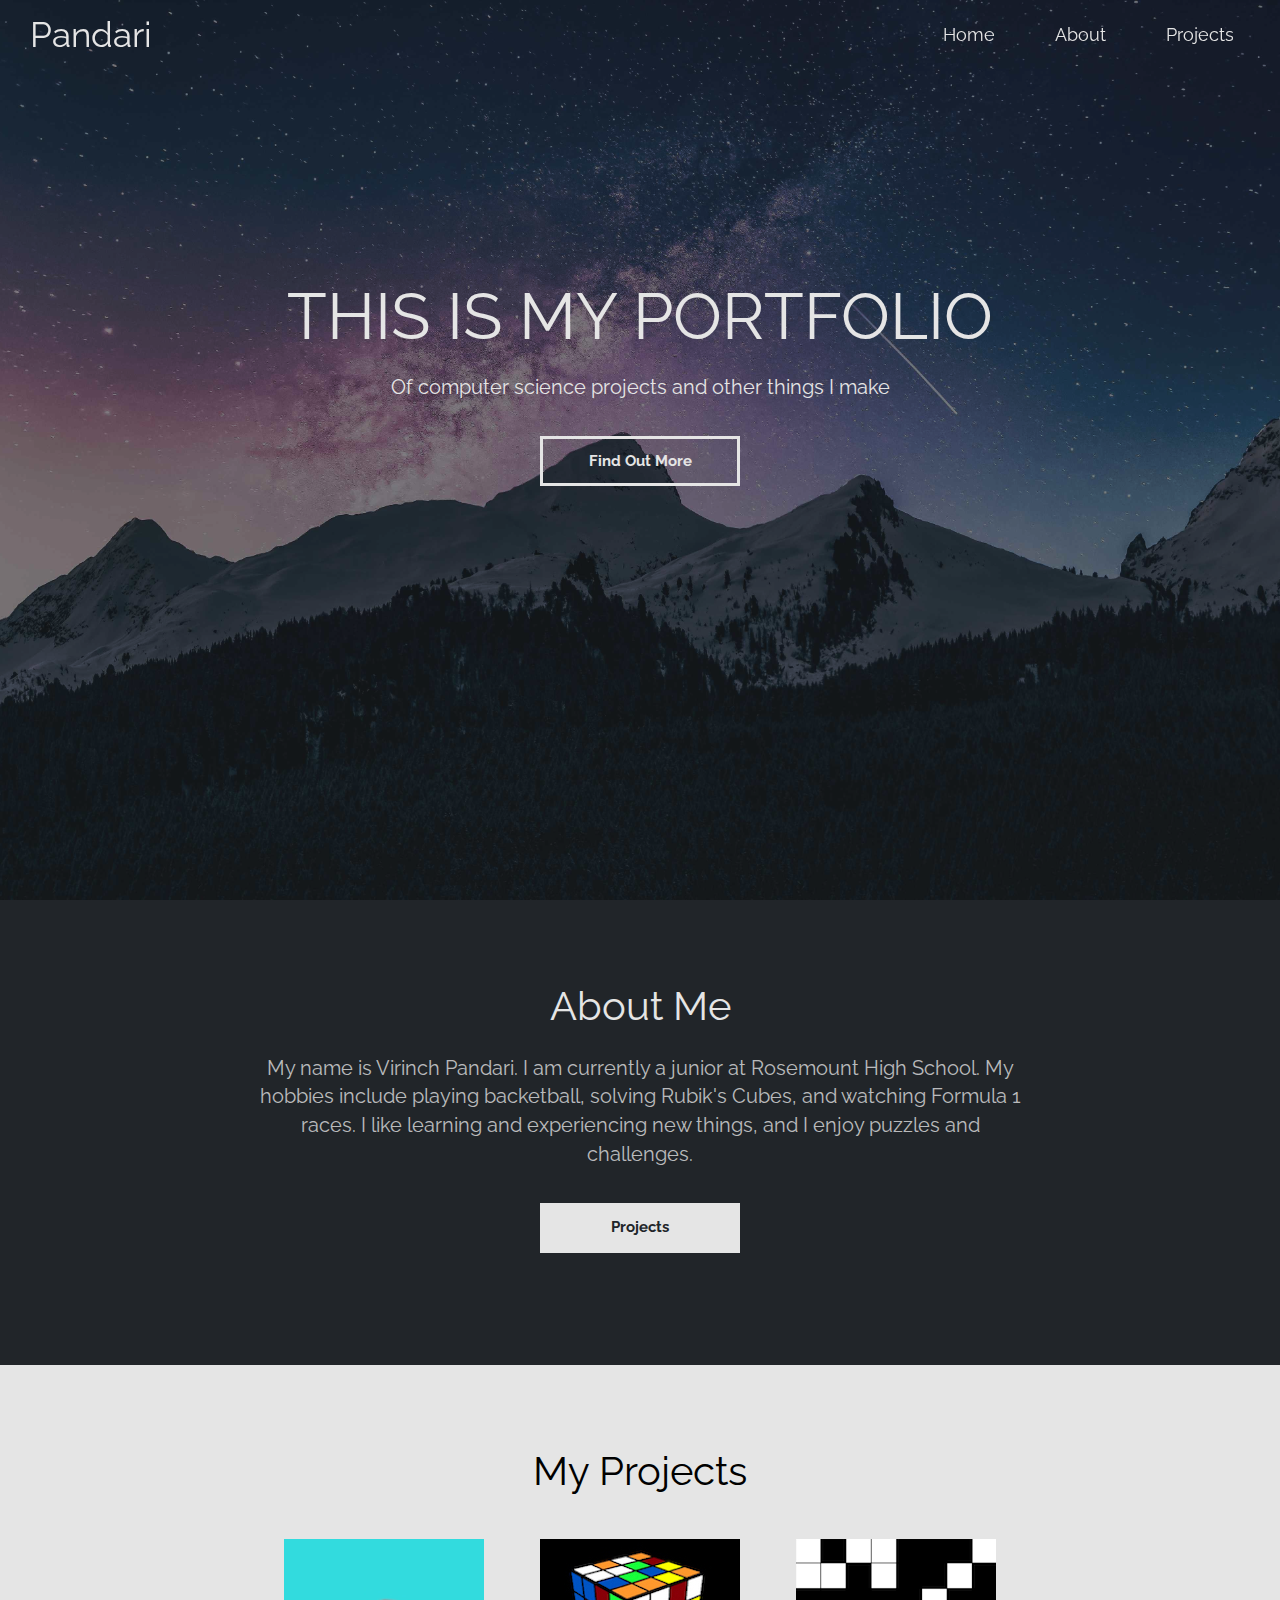
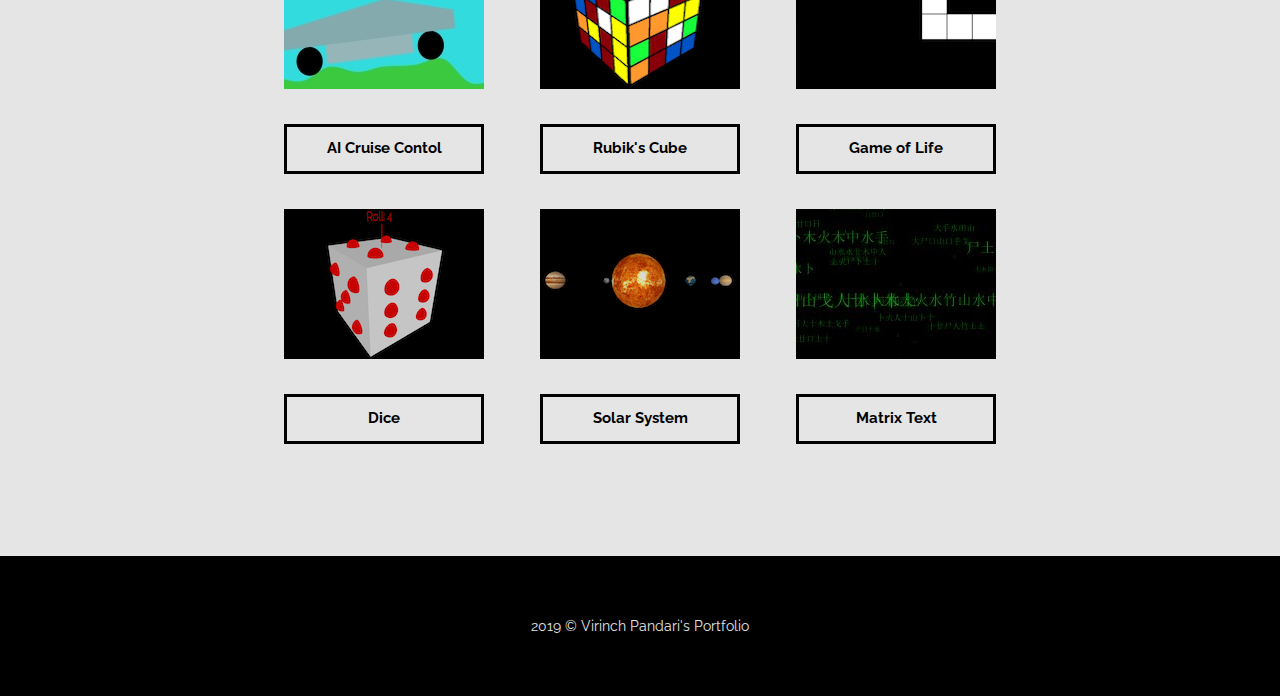
<file: index.html>
<!DOCTYPE html>
<html lang="en">
	<head> 
		<meta charset="UTF-8">
		<meta name="viewport" content="width=device-width, initial-scale=1.0">
		<meta http-equiv="X-UA-Compatible" content="ie=edge">
		<meta name=”description” content="Virinch Pandari's portfolio of computer science projects">
		<title>Portfolio</title>
		<link rel="icon" href="images/favicon.ico" type="image/x-icon">
		<link rel="stylesheet" href="css/bootstrap.min.css">
		<link rel="stylesheet" href="css/style.min.css">
		<script src="js/jquery.min.js"></script>
		<script src="js/bootstrap.min.js"></script>
		<script src="js/script.min.js"></script>
	</head>

	<body>
		<header>
			<div class="logo">Pandari</div>

			<nav class="navbar navbar-inverse">
				<div class="container-fluid">
					<div class="navbar-header">
						<button type="button" class="navbar-toggle collapsed" data-toggle="collapse" data-target="#navbar">
					  		<span class="icon-bar"></span>
					  		<span class="icon-bar"></span>
					  		<span class="icon-bar"></span>
						</button>
				  	</div>
					<div id="navbar" class="navbar-collapse collapse">
						<ul class="nav navbar-nav">
							<li><a class="one" href="#home">Home</a></li>
							<li><a class="two" href="#about">About</a></li>
							<li><a class="three" href="#projects">Projects</a></li>
						</ul>
					</div>
				</div>
			</nav>
		</header>

		<div class="home" id="home">
			<div class="hero">
				THIS IS MY PORTFOLIO
				<p class="sub-text">Of computer science projects and other things I make</p>
				<a class="link" href="#about"><button class="call2action">Find Out More</button></a>
			</div>
		</div>

		<div class="about" id="about">
			<div class="container">
				<span class="aboutTitle">About Me</span>
				<br>
				<br>
				<span class="aboutDescription">My name is Virinch Pandari. I am currently a junior at Rosemount High School. My hobbies include playing backetball, solving Rubik's Cubes, and watching Formula 1 races. I like learning and experiencing new things, and I enjoy puzzles and challenges.</span>
				<br>
				<a class="link" href="#projects"><button class="call2action2">Projects</button></a>
			</div>
		</div>

		<div class="projects" id="projects">
			<div class="container">
				<span class="projectsTitle">My Projects</span>
				<br>
				<br>
				<br>
				<div class="col-md-4 col-sm-6">
					<img src="images/project8.jpg" alt="Project 8">
					<a class="link" target="_blank" href="projects/project8/project8.html"><button class="call2action3">AI Cruise Contol</button></a>
				</div>
				
				<div class="col-md-4 col-sm-6">
					<img src="images/project1.jpg" alt="Project 1">
					<a class="link" target="_blank" href="projects/project1/project1.html"><button class="call2action3">Rubik's Cube</button></a>
				</div>

				<div class="col-md-4 col-sm-6">
					<img src="images/project2.jpg" alt="Project 2">
					<a class="link" target="_blank" href="projects/project2/project2.html"><button class="call2action3">Game of Life</button></a>
				</div>

				<div class="col-md-4 col-sm-6">
					<img src="images/project4.jpg" alt="Project 4">
					<a class="link" target="_blank" href="projects/project4/project4.html"><button class="call2action3">Dice</button></a>
				</div>

				<div class="col-md-4 col-sm-6" >
					<img src="images/project6.jpg" alt="Project 6">
					<a class="link" target="_blank" href="projects/project6/project6.html"><button class="call2action3">Solar System</button></a>
				</div>

				<div class="col-md-4 col-sm-6">
					<img src="images/project7.jpg" alt="Project 7">
					<a class="link" target="_blank" href="projects/project7/project7.html"><button class="call2action3">Matrix Text</button></a>
				</div>
			</div>
		</div>

		<footer>
			2019 &copy; Virinch Pandari's Portfolio
		</footer>
	</body>

</html>
</file>
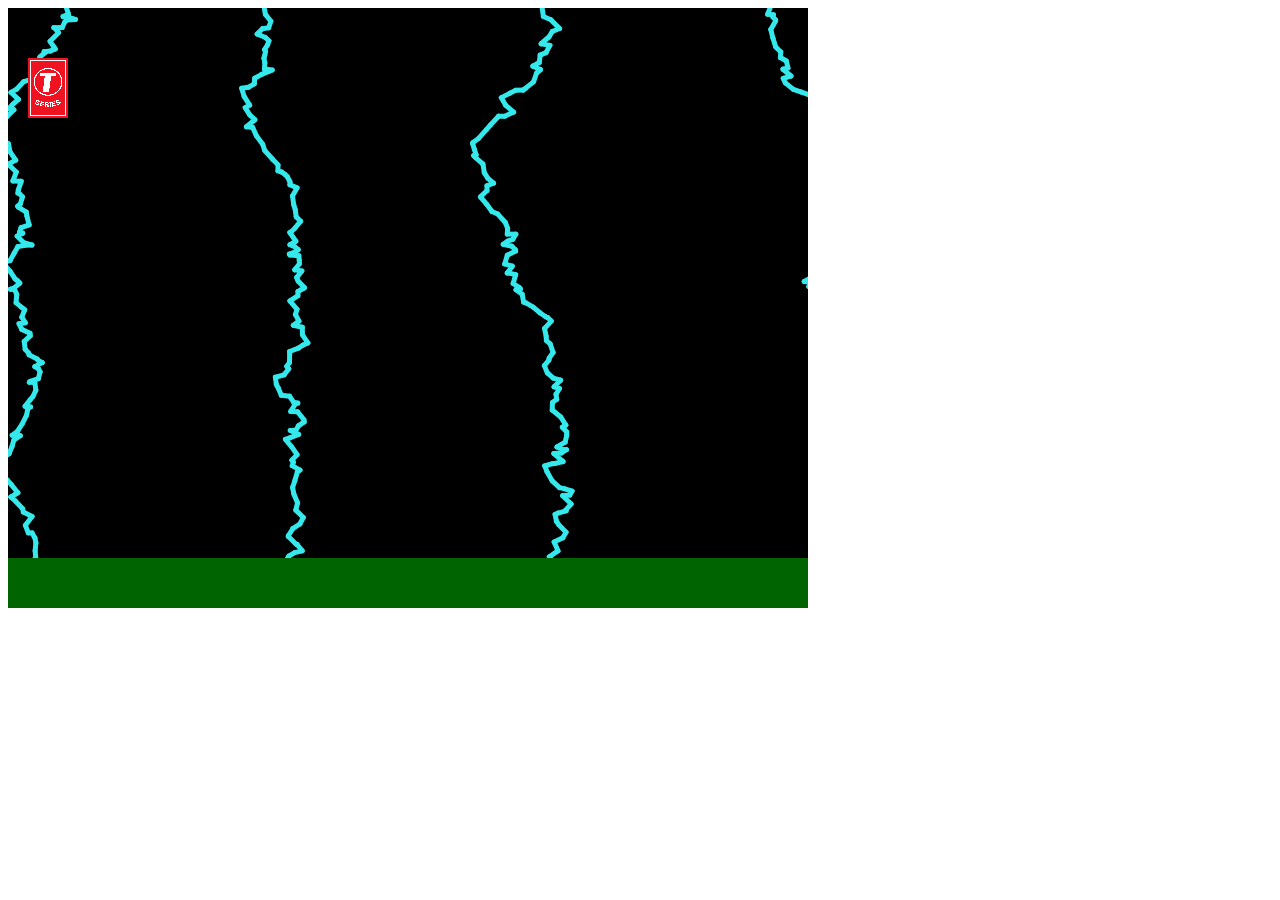
<file: alternate versions of projects/javascriptLightning/index.html>
<!DOCTYPE html>
<html lang="en">
    <head>
        <meta charset="UTF-8">
        <meta name="viewport" content="width=device-width, initial-scale=1.0">
        <meta http-equiv="X-UA-Compatible" content="ie=edge">
        <title>Lightning</title>
        <script src="p5.js"></script>
        <script src="lightning.js"></script>
    </head>

    <body>
    </body>
</html>
</file>
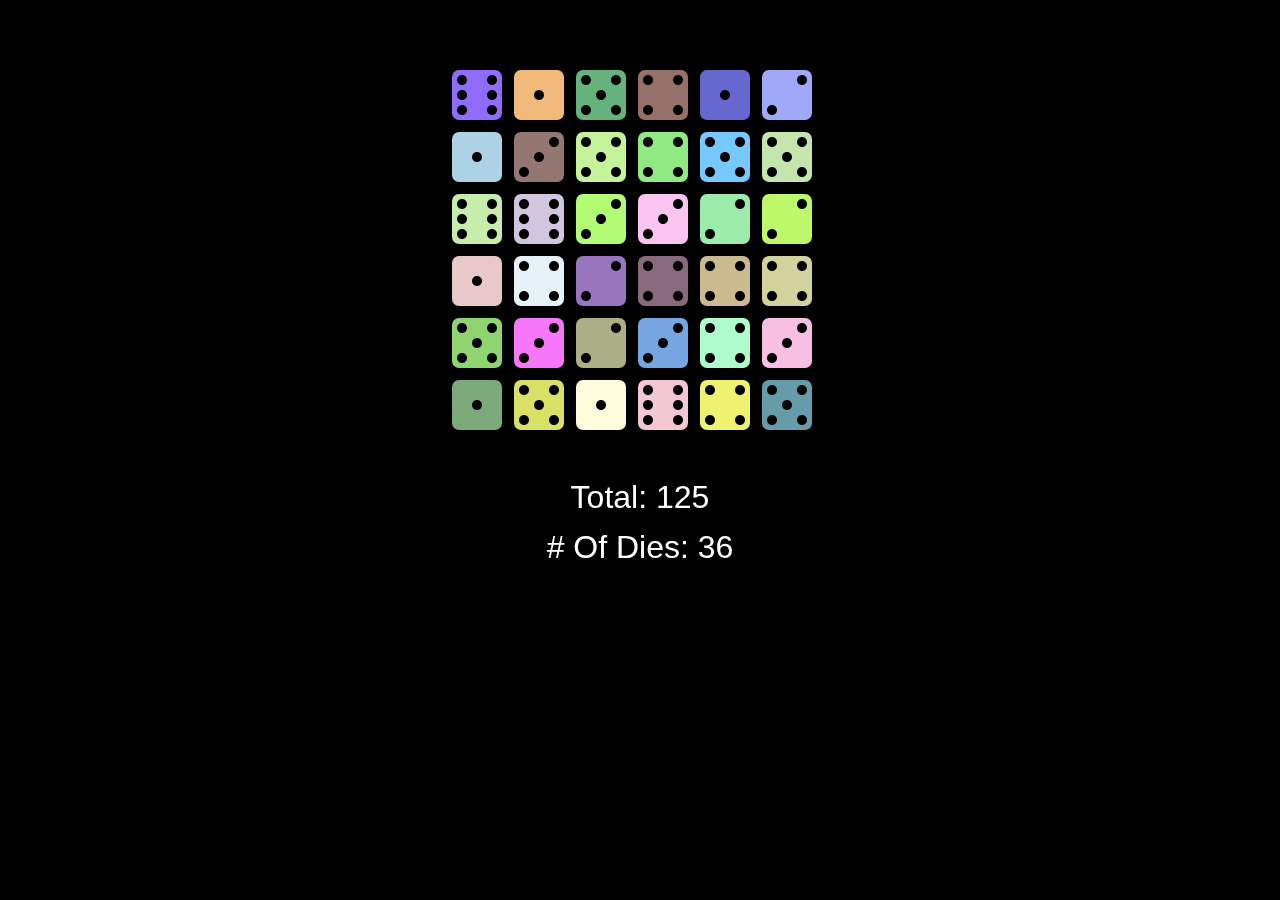
<file: alternate versions of projects/javascript2dDice/jsdice.html>
<!DOCTYPE html>
<html lang="en">
    <head>
        <meta charset="UTF-8">
        <meta name="viewport" content="width=device-width, initial-scale=1.0">
        <meta http-equiv="X-UA-Compatible" content="ie=edge">
        <title>Dice</title>
        <script src="p5.js"></script>
        <script src="dice.js"></script>

        <style>
            body {
                background: black;
                text-align: center;
            }
        </style>
    </head>

    <body>
    </body>
</html>
</file>
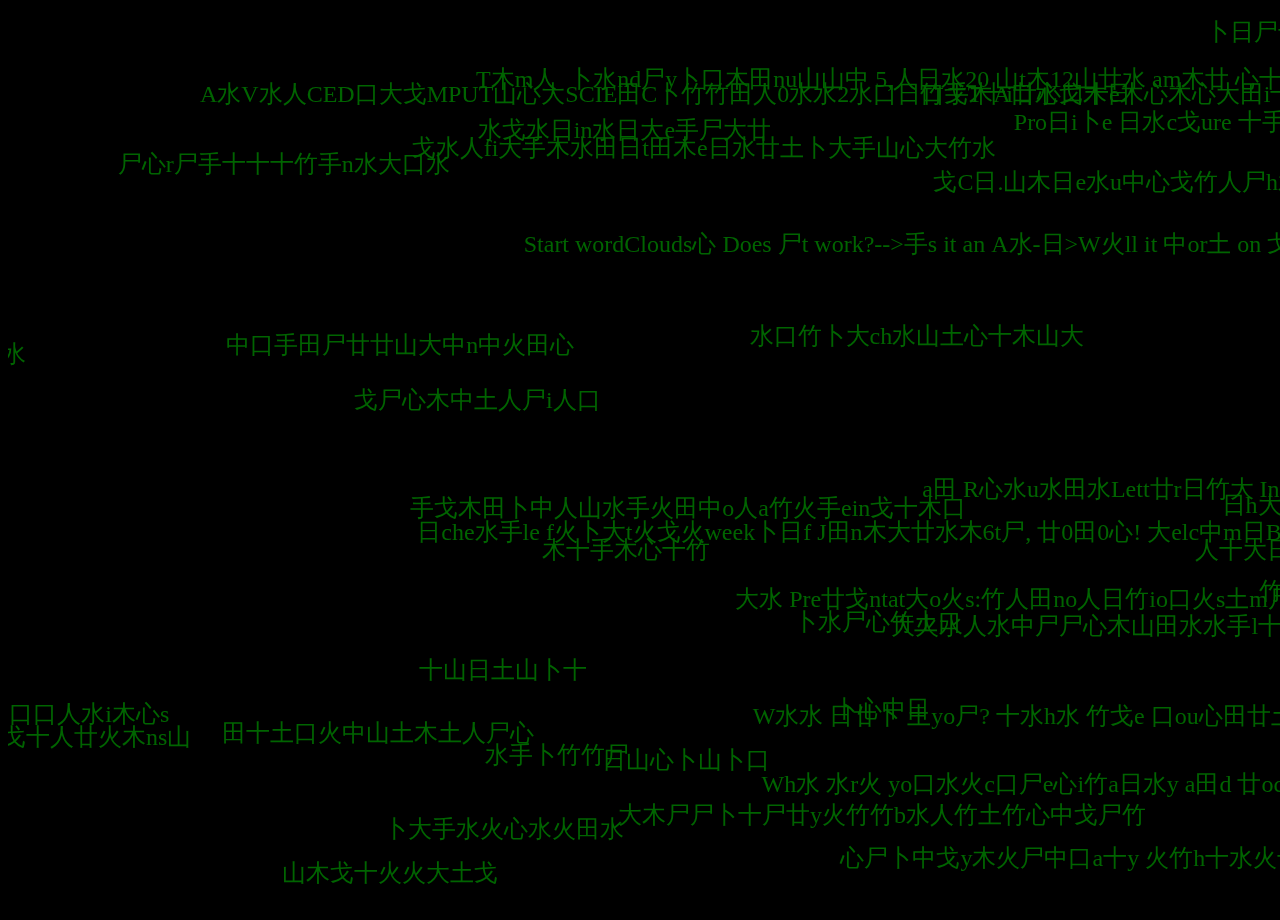
<file: alternate versions of projects/javascriptmatrix/project7.html>
<!DOCTYPE html>
<html lang="en">
    <head>
        <meta charset="UTF-8">
        <meta name="viewport" content="width=device-width, initial-scale=1.0">
        <meta http-equiv="X-UA-Compatible" content="ie=edge">
        <title>Matrix Text</title>
        <script src="p5.js"></script>
        <script src="text.js"></script>

        <style>
            @import url('https://fonts.googleapis.com/css?family=Raleway');
        
            body {
                font-family: 'Raleway', sans-serif;
                background: black;
                color: white;
                text-align: center;
            }
        </style>
        <body>
        </body>
    </head>
</html>
</file>
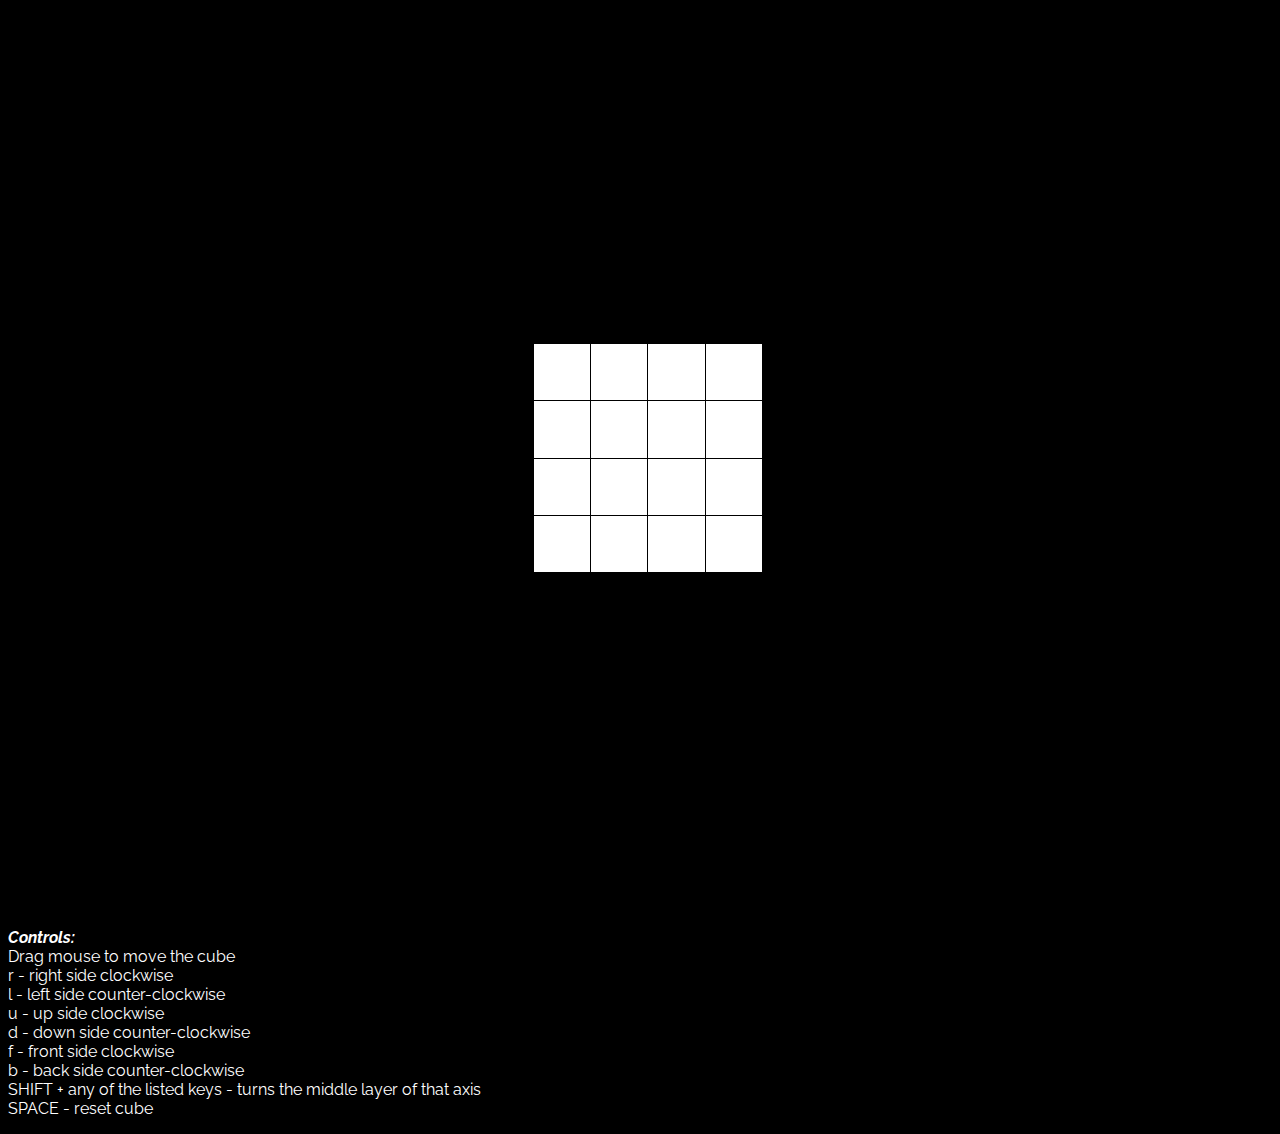
<file: projects/project1/project1.html>
<!DOCTYPE html>
<html lang="en">
    <head>
        <meta charset="UTF-8">
        <meta name="viewport" content="width=device-width, initial-scale=1.0">
        <meta http-equiv="X-UA-Compatible" content="ie=edge">
        <title>Rubik's Cube</title>
        <script src="processing.js"></script>

        <style>
            @import url('https://fonts.googleapis.com/css?family=Raleway');

            body {
                font-family: 'Raleway', sans-serif;
                background: black;
                color: white;
            }
        </style>
    </head>

    <body>
        <canvas data-processing-sources="cube.pde"></canvas>
        <p><b><i>Controls:</b></i><br>

            Drag mouse to move the cube<br>

            r - right side clockwise<br>
            
            l - left side counter-clockwise<br>
            
            u - up side clockwise<br>
            
            d - down side counter-clockwise<br>
            
            f - front side clockwise<br>
            
            b - back side counter-clockwise<br>
            
            SHIFT + any of the listed keys - turns the middle layer of that axis<br>
            
            SPACE - reset cube</p>
    </body>
</html>
</file>
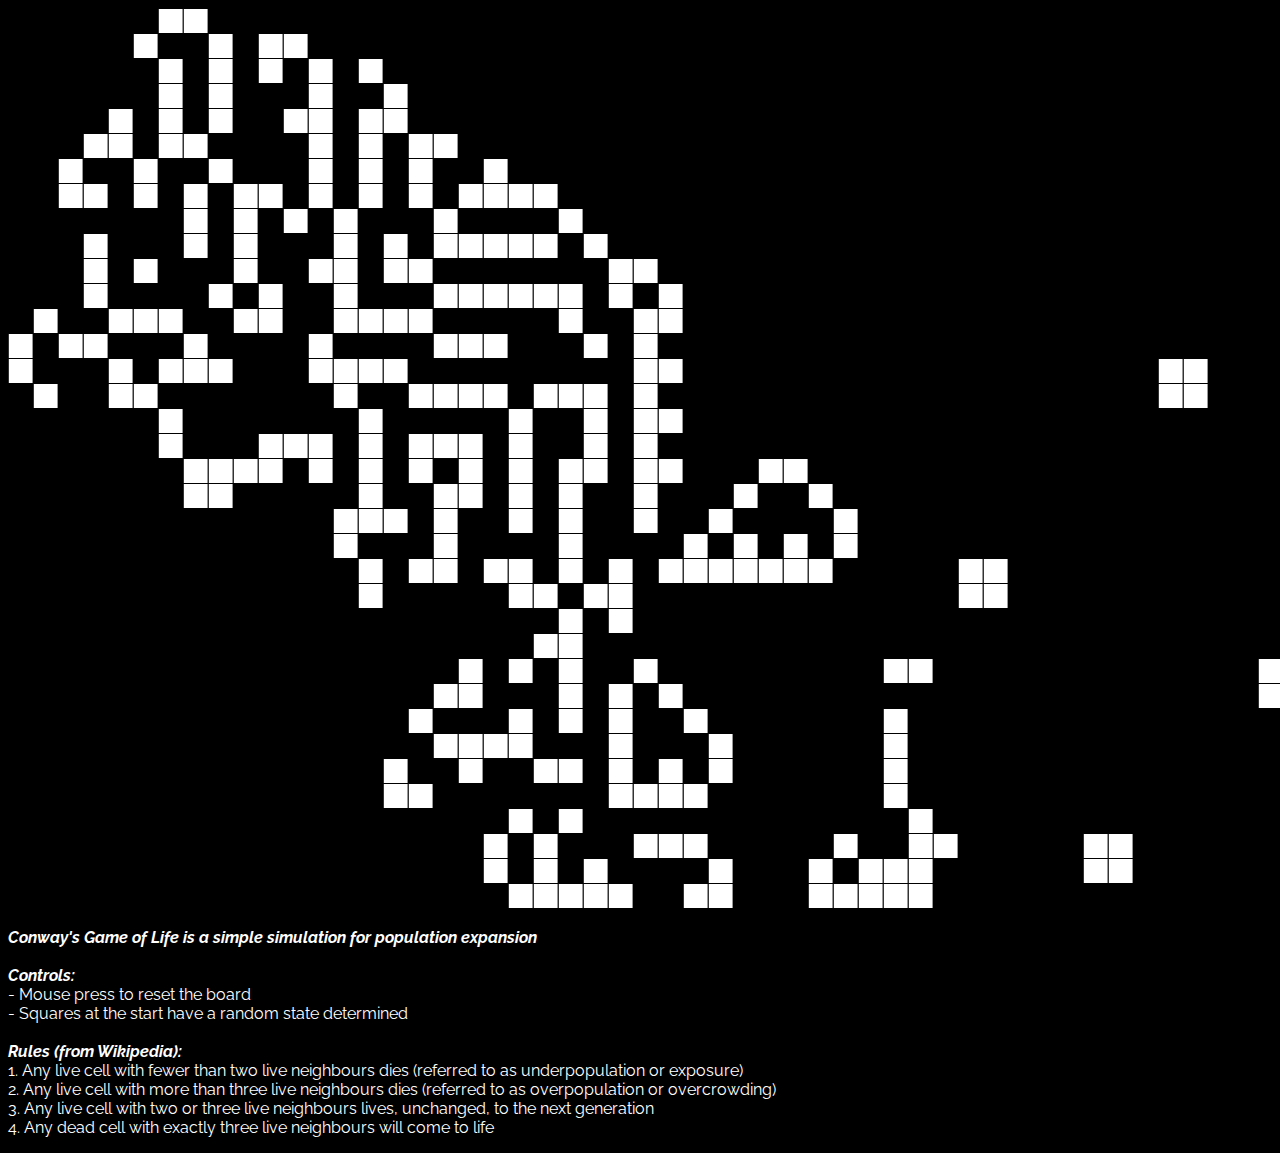
<file: projects/project2/project2.html>
<!DOCTYPE html>
<html lang="en">
    <head>
        <meta charset="UTF-8">
        <meta name="viewport" content="width=device-width, initial-scale=1.0">
        <meta http-equiv="X-UA-Compatible" content="ie=edge">
        <title>Conway's Game of Life</title>
        <script src="processing.js"></script>

        <style>
            @import url('https://fonts.googleapis.com/css?family=Raleway');
    
            body {
                font-family: 'Raleway', sans-serif;
                background: black;
                color: white;
            }
        </style>
    </head>

    <body>
        <canvas data-processing-sources="game.pde"></canvas>
        <p><b><i>Conway's Game of Life is a simple simulation for population expansion<br><br>

            Controls:</b></i><br>
            - Mouse press to reset the board <br>
            - Squares at the start have a random state determined<br><br>

            <b><i>Rules (from Wikipedia):</b></i><br>
            
            1. Any live cell with fewer than two live neighbours dies (referred to as underpopulation or exposure)<br>
            2. Any live cell with more than three live neighbours dies (referred to as overpopulation or overcrowding)<br>
            3. Any live cell with two or three live neighbours lives, unchanged, to the next generation<br>
            4. Any dead cell with exactly three live neighbours will come to life<br>
        </p>
    </body>
</html>
</file>
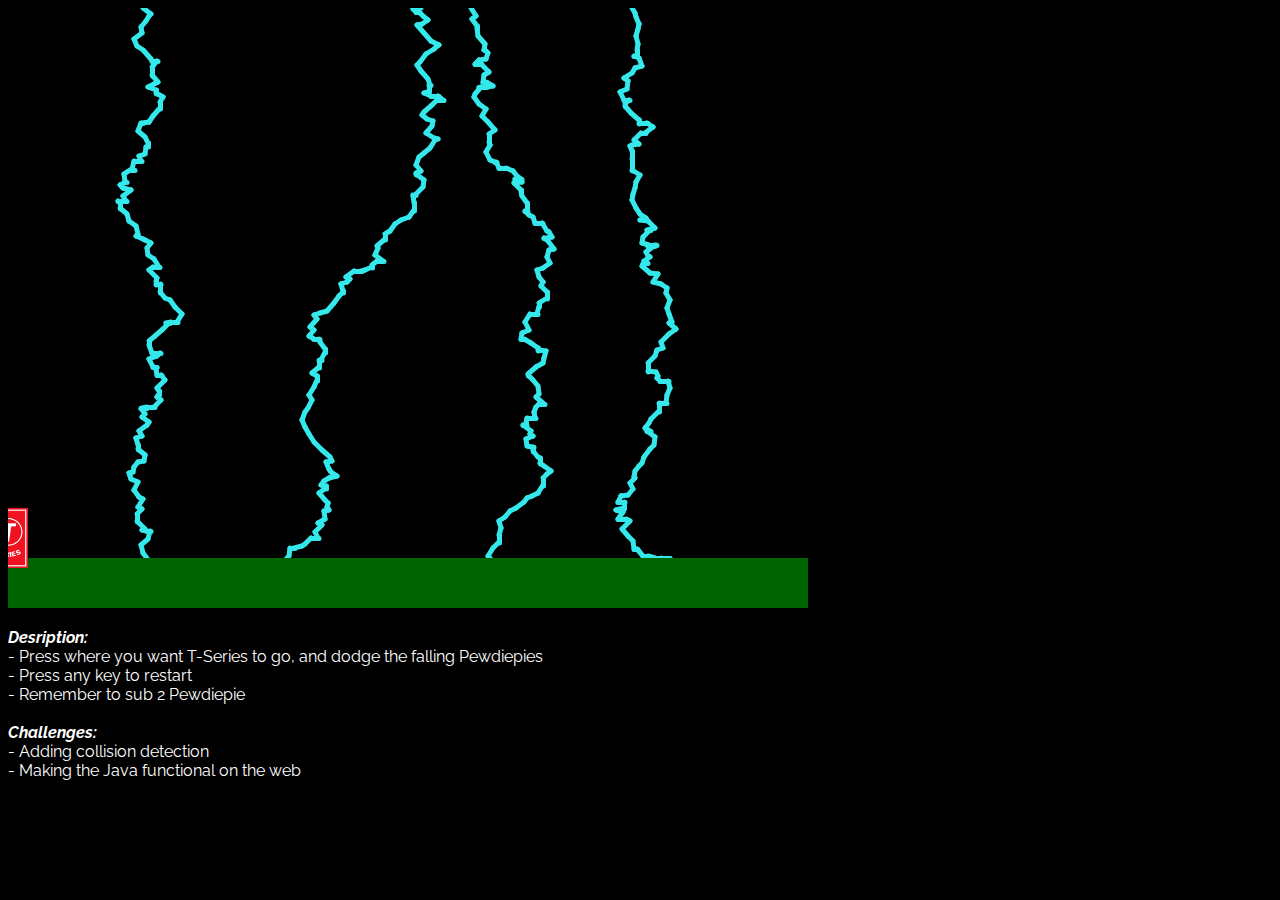
<file: projects/project3/project3.html>
<!DOCTYPE html>
<html lang="en">
    <head>
        <meta charset="UTF-8">
        <meta name="viewport" content="width=device-width, initial-scale=1.0">
        <meta http-equiv="X-UA-Compatible" content="ie=edge">
        <title>Lightning</title>
        <script src="processing.js"></script>

        <style>
            @import url('https://fonts.googleapis.com/css?family=Raleway');
        
            body {
                font-family: 'Raleway', sans-serif;
                background: black;
                color: white;
            }
        </style>
    </head>

    <body>
        <canvas data-processing-sources="lightning.pde"></canvas>
        <p>
            <b><i>Desription:</b></i><br>
            - Press where you want T-Series to go, and dodge the falling Pewdiepies<br>
            - Press any key to restart<br>
            - Remember to sub 2 Pewdiepie<br>
            <br><b><i>Challenges:</b></i><br>
            - Adding collision detection<br>
            - Making the Java functional on the web<br>
        </p>
    </body>
</html>
</file>
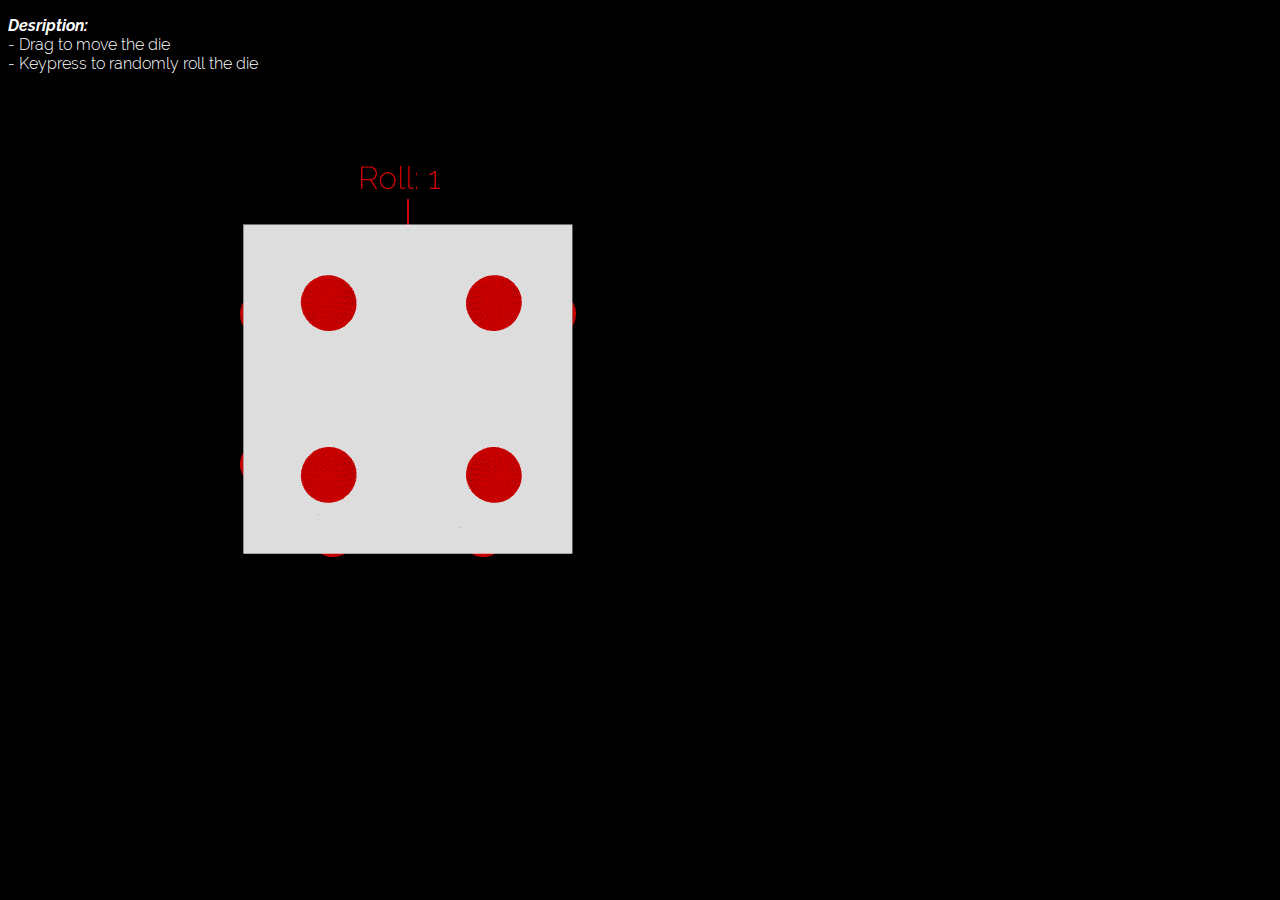
<file: projects/project4/project4.html>
<!DOCTYPE html>
<html lang="en">
    <head>
        <meta charset="UTF-8">
        <meta name="viewport" content="width=device-width, initial-scale=1.0">
        <meta http-equiv="X-UA-Compatible" content="ie=edge">
        <title>Dice</title>
        <script src="p5.js"></script>
        <script src="dice.js"></script>

        <style>
            @import url('https://fonts.googleapis.com/css?family=Raleway');
        
            body {
                font-family: 'Raleway', sans-serif;
                background: black;
                color: white;
            }
        </style>
    </head>

    <body>
        <p>
            <b><i>Desription:</b></i><br>
            - Drag to move the die<br>
            - Keypress to randomly roll the die
        </p>
    </body>
</html>
</file>
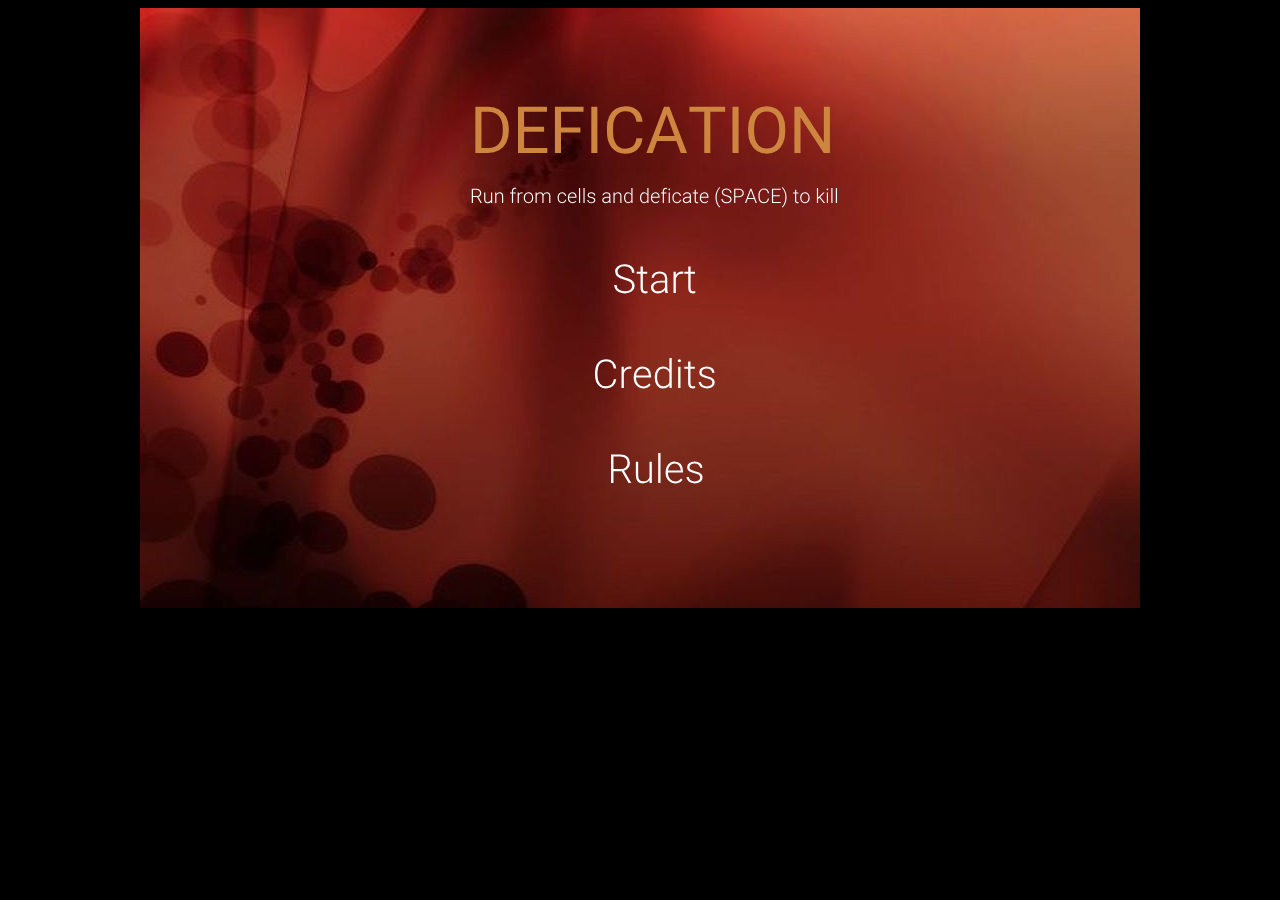
<file: projects/project5/project5.html>
<!DOCTYPE html>
<html lang="en">
    <head>
        <meta charset="UTF-8">
        <meta name="viewport" content="width=device-width, initial-scale=1.0">
        <meta http-equiv="X-UA-Compatible" content="ie=edge">
        <title>Defication</title>
        <script src="p5.js"></script>
        <script src="defication.js"></script>

        <style>
            @import url('https://fonts.googleapis.com/css?family=Raleway');
        
            body {
                font-family: 'Raleway', sans-serif;
                background: black;
                color: white;
                text-align: center;
            }
        </style>
    </head>
</html>
</file>
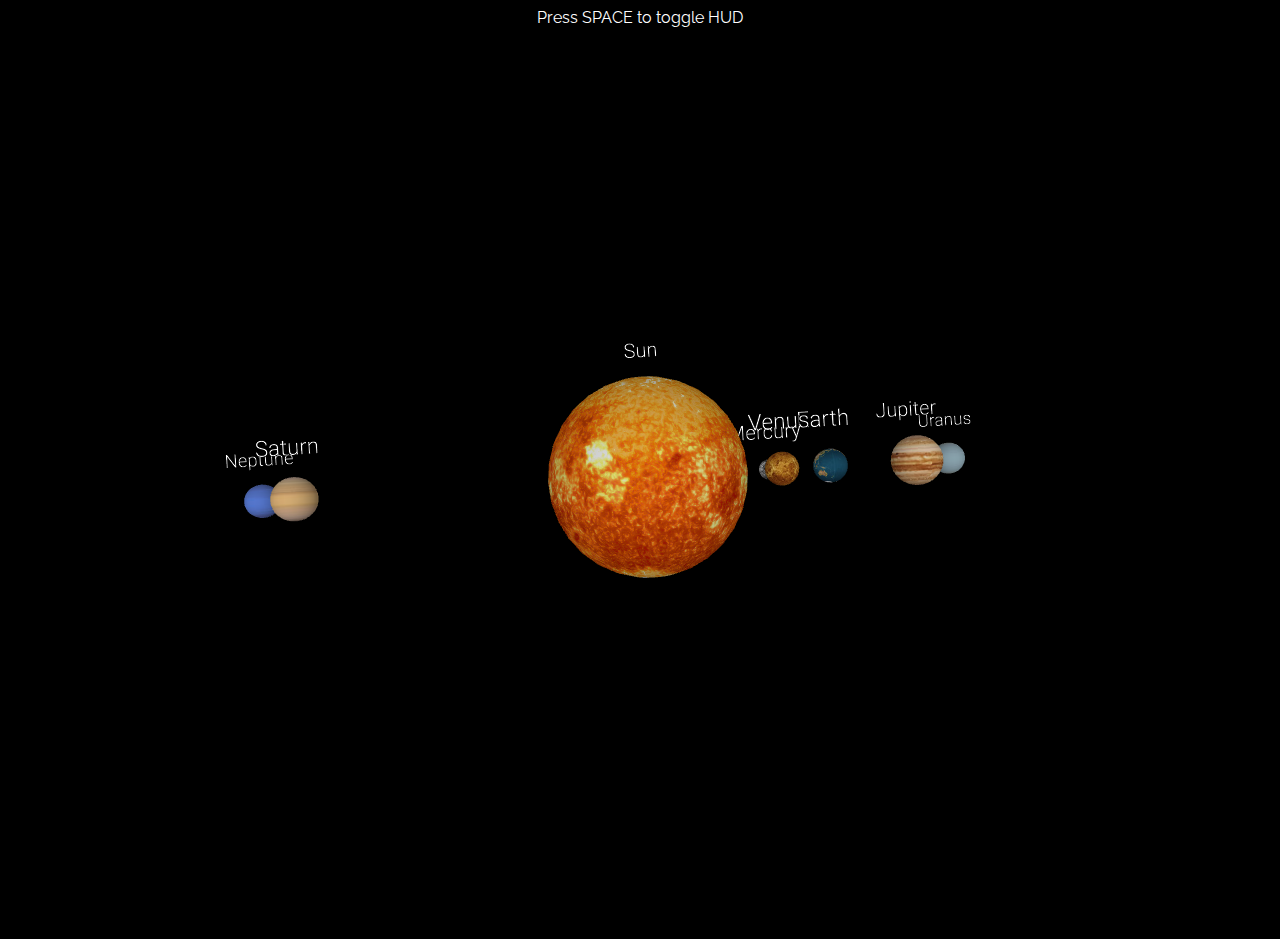
<file: projects/project6/project6.html>
<!DOCTYPE html>
<html lang="en">
    <head>
        <meta charset="UTF-8">
        <meta name="viewport" content="width=device-width, initial-scale=1.0">
        <meta http-equiv="X-UA-Compatible" content="ie=edge">
        <title>Solar System</title>
        <script src="p5.js"></script>
        <script src="solar.js"></script>

        <style>
            @import url('https://fonts.googleapis.com/css?family=Raleway');
        
            body {
                font-family: 'Raleway', sans-serif;
                background: black;
                color: white;
                text-align: center;
            }
        </style>
        <body>
            Press SPACE to toggle HUD <br>
        </body>
    </head>
</html>
</file>
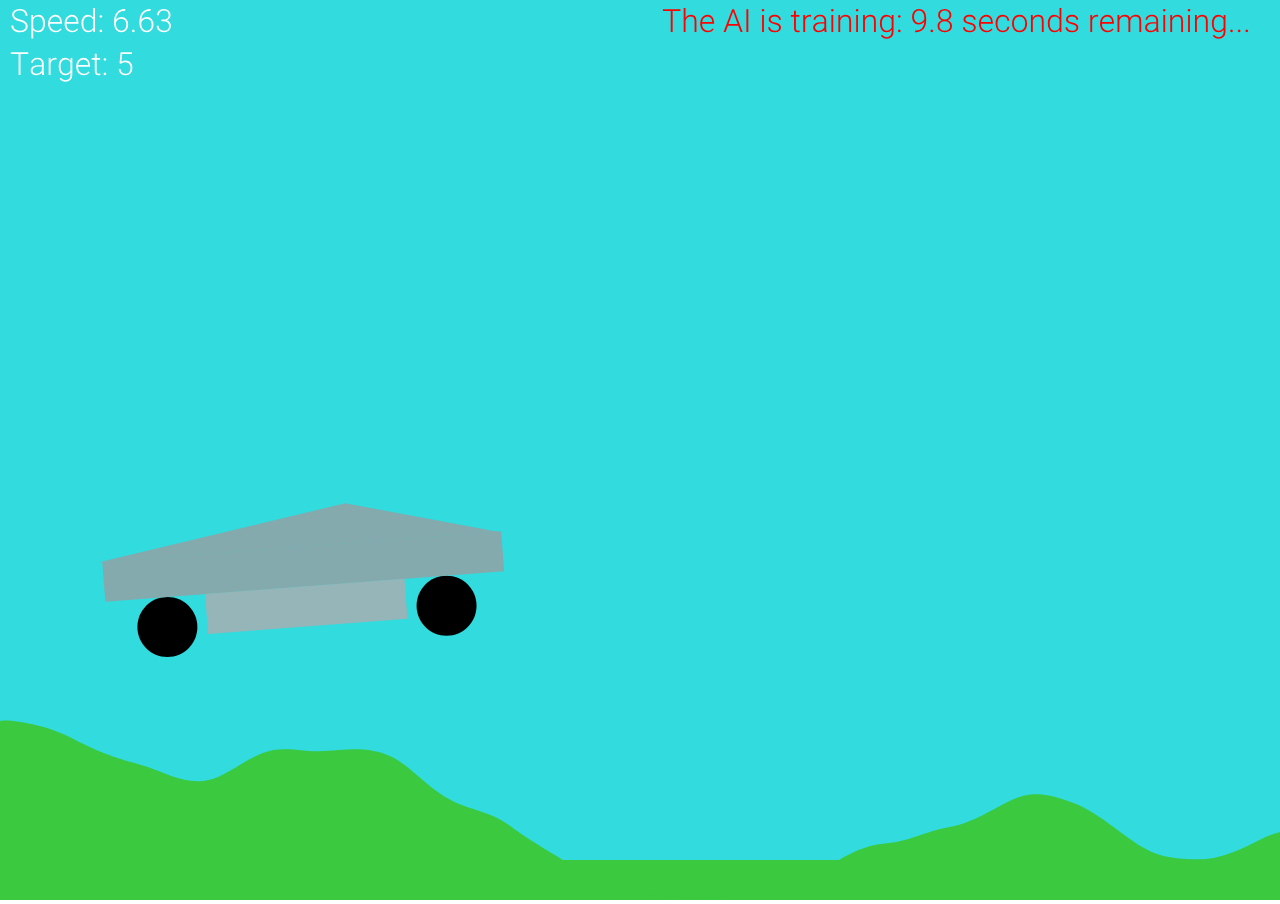
<file: projects/project8/project8.html>
<!DOCTYPE html>
<html lang="en">
<head>
    <meta charset="UTF-8">
    <meta name="viewport" content="width=4, initial-scale=1.0">
    <title>Cybertruck AI Cruise Control</title>
    <style> *{margin: 0px; padding: 0px;} </style>
    <script src="decomp.min.js"></script>
    <script src="matter.min.js"></script>
    <script src="p5.min.js"></script>
    <script src="script.js"></script>
    <script src="terrain.js"></script>
    <script src="car.js"></script>
</head>
<body>
    
</body>
</html>
</file>
<file: css/style.min.css>
@import url(https://fonts.googleapis.com/css?family=Raleway);*{margin:0;padding:0;scroll-behavior:smooth}body{font-family:Raleway,sans-serif}.link{text-decoration:none}.link:hover{text-decoration:none}header{position:fixed;background:rgba(0,0,0,0);width:100%;height:65px;z-index:1}.logo{float:left;font-size:35px;color:#e5e5e5;padding:10px 30px;position:fixed}nav{float:right}.navbar-inverse{background:rgba(0,0,0,0);border-color:transparent;margin:0}.navbar-nav{padding-top:9px}.navbar-nav li{font-size:18px;padding-left:30px}.navbar-inverse .navbar-nav li a{color:#e5e5e5}.navbar-inverse .navbar-nav li a:hover{text-decoration:underline}.navbar-inverse .navbar-header button{border-color:transparent}.navbar-inverse .navbar-header button:hover{background-color:rgba(0,0,0,0)}.home{background:rgba(64,64,64,1);background-blend-mode:soft-light;background-image:url(../images/background.jpg);background-size:cover;background-repeat:no-repeat;background-position:center;height:100vh}.hero{font-size:65px;color:#e5e5e5;text-align:center;position:absolute;top:30%;width:100%}.sub-text{font-size:20px;margin-top:10px}.call2action{margin:35px auto;display:block;width:200px;height:50px;border:3px solid #e5e5e5;background-color:rgba(255,255,255,0);color:#e5e5e5;font-family:Raleway,sans-serif;font-weight:700;font-size:15px;transition:all .5s}.call2action:hover{background-color:#e5e5e5;color:#000;cursor:pointer;transition:all .5s}.about{background-color:#212529;text-align:center;padding:3% 0}.container{width:60vw;padding:3% 0}.aboutTitle{font-size:40px;color:#e5e5e5}.aboutDescription{font-size:20px;color:rgba(255,255,255,.7)}.call2action2{margin:35px auto;display:block;width:200px;height:50px;border:3px solid #e5e5e5;background-color:#e5e5e5;color:#212529;font-family:Raleway,sans-serif;font-weight:700;font-size:15px;transition:all .5s}.call2action2:hover{background-color:rgba(0,0,0,0);color:#e5e5e5;cursor:pointer;transition:all .5s}.projects{background-color:#e5e5e5;text-align:center;padding:3% 0}.projectsTitle{font-size:40px;color:#000}.call2action3{margin:35px auto;display:block;width:200px;height:50px;border:3px solid #000;background-color:rgba(255,255,255,0);color:#000;font-family:Raleway,sans-serif;font-weight:700;font-size:15px;transition:all .5s}.call2action3:hover{background-color:#000;color:#e5e5e5;cursor:pointer;transition:all .5s}footer{background-color:#000;color:#e5e5e5;font-size:14px;text-align:center;padding:60px}@media screen and (max-width:767px){.navbar-collapse{background:#000}.navbar-toggle{margin-top:15px}.navbar-nav{padding-top:0}.navbar-nav li{padding:10px}.hero{font-size:55px}.sub-text{font-size:18px}.container{width:90vw}}@media screen and (max-width:576px){.hero{font-size:50px}.sub-text{font-size:16px}}
</file>
